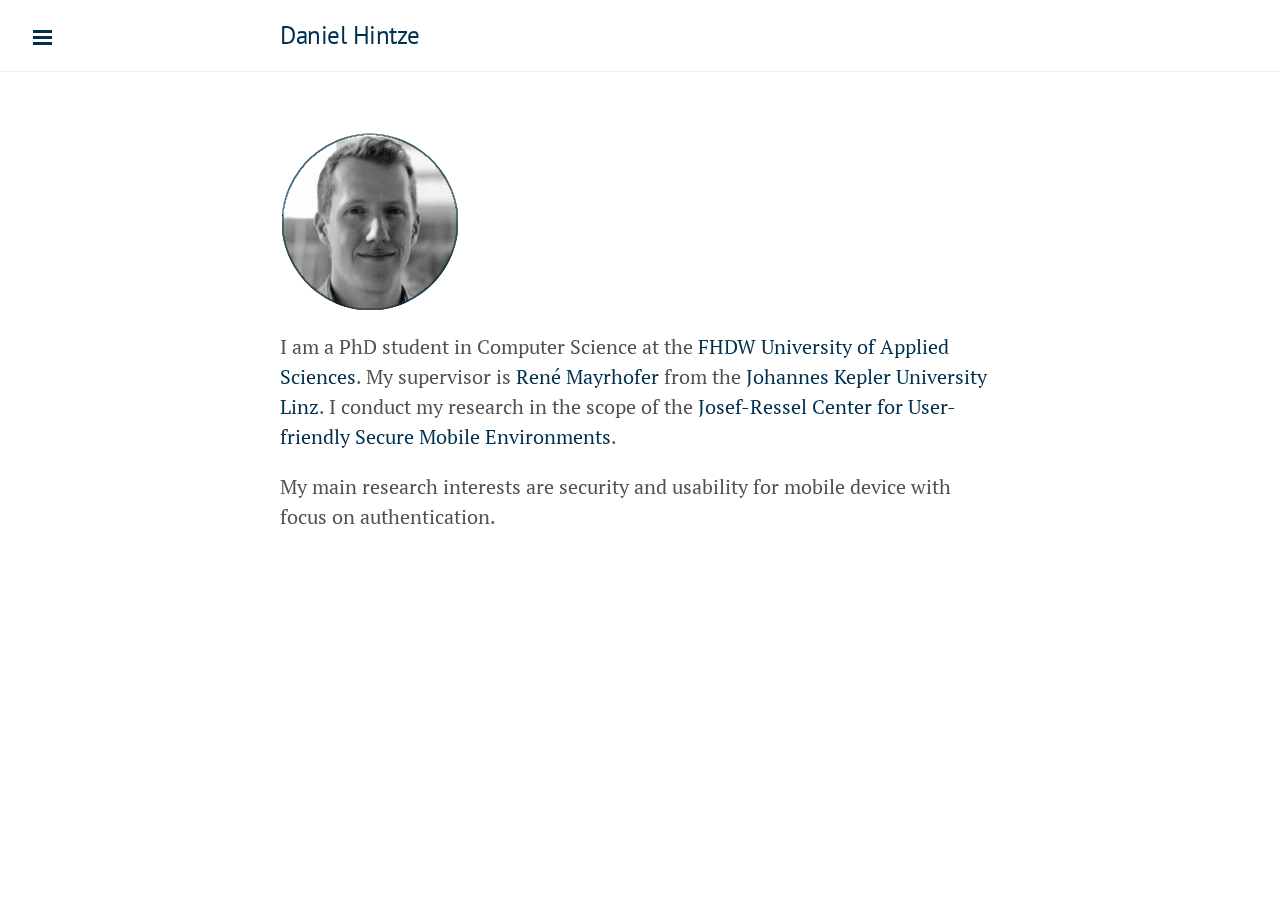
<file: index.html>
<!DOCTYPE html>
<html xmlns="http://www.w3.org/1999/xhtml" xml:lang="en" lang="en-us">

  <head>
  <link href="http://gmpg.org/xfn/11" rel="profile">
  <meta http-equiv="X-UA-Compatible" content="IE=edge">
  <meta http-equiv="content-type" content="text/html; charset=utf-8">

  <!-- Enable responsiveness on mobile devices-->
  <meta name="viewport" content="width=device-width, initial-scale=1.0, maximum-scale=1">

  <title>
    
      Daniel Hintze &middot; 
    
  </title>

  <!-- CSS -->
  <link rel="stylesheet" href="/public/css/poole.css">
  <link rel="stylesheet" href="/public/css/syntax.css">
  <link rel="stylesheet" href="/public/css/lanyon.css">
  <link rel="stylesheet" href="http://fonts.googleapis.com/css?family=PT+Serif:400,400italic,700|PT+Sans:400">
  <link rel="stylesheet" href="https://maxcdn.bootstrapcdn.com/font-awesome/4.5.0/css/font-awesome.min.css">

  <!-- Icons -->
  <link rel="apple-touch-icon-precomposed" sizes="144x144" href="/public/apple-touch-icon-precomposed.png">
  <link rel="shortcut icon" href="/public/favicon.png" type="image/png" />

  <!-- RSS -->
  <link rel="alternate" type="application/rss+xml" title="RSS" href="/atom.xml">
</head>


  <body class="theme-base-10">

    <!-- Target for toggling the sidebar `.sidebar-checkbox` is for regular
     styles, `#sidebar-checkbox` for behavior. -->
<input type="checkbox" class="sidebar-checkbox" id="sidebar-checkbox">

<!-- Toggleable sidebar -->
<div class="sidebar" id="sidebar">
  <div class="sidebar-item">
    <p>PhD Student, Computer Science, FHDW</p>
  </div>

  <nav class="sidebar-nav">
    <a class="sidebar-nav-item active" href="/">Home</a>

    

    
    
      
        
      
    
      
        
      
    
      
    
      
        
          <a class="sidebar-nav-item" href="/contact/">Contact</a>
        
      
    
      
        
          <a class="sidebar-nav-item" href="/projects/">Open Source</a>
        
      
    
      
        
          <a class="sidebar-nav-item" href="/publications/">Publications</a>
        
      
    

  </nav>
  <p style="height: 20px"></p>
  
   <nav class="sidebar-nav">
      <a target="_blank" class="sidebar-nav-item" href="https://github.com/hintzed"><span class="fa fa-github"></span> /hintzed</a>

     <a target="_blank" class="sidebar-nav-item" href="https://www.linkedin.com/in/hintzed"><span class="fa fa-linkedin"></span> /hintzed</a>

  <a target="_blank" class="sidebar-nav-item" href="https://keybase.io/hintzed"><span class="fa fa-key"></span> /hintzed</a>
  </nav>

</div>


    <!-- Wrap is the content to shift when toggling the sidebar. We wrap the
         content to avoid any CSS collisions with our real content. -->
    <div class="wrap">
      <div class="masthead">
        <div class="container">
          <h3 class="masthead-title">
            <a href="/" title="Home">Daniel Hintze</a>
            <small></small>
          </h3>
        </div>
      </div>

      <div class="container content">
        <div>
    <img src="/files/images/daniel.hintze.png" alt="Daniel Hintze"/>
</div>

<p>I am a PhD student in Computer Science at the <a href="http://www.fhdw.de/">FHDW University of Applied Sciences</a>.
My supervisor is <a href="https://www.mayrhofer.eu.org/">René Mayrhofer</a> from the <a href="http://www.jku.at/">Johannes Kepler University Linz</a>. I conduct my research in the scope of the
<a href="http://usmile.at/">Josef-Ressel Center for User-friendly Secure Mobile Environments</a>.</p>

<p>My main research interests are security and usability for mobile device with focus on authentication.</p>

      </div>
    </div>

    <label for="sidebar-checkbox" class="sidebar-toggle"></label>

    <script>
      (function(document) {
        var toggle = document.querySelector('.sidebar-toggle');
        var sidebar = document.querySelector('#sidebar');
        var checkbox = document.querySelector('#sidebar-checkbox');

        document.addEventListener('click', function(e) {
          var target = e.target;

          if(!checkbox.checked ||
             sidebar.contains(target) ||
             (target === checkbox || target === toggle)) return;

          checkbox.checked = false;
        }, false);
      })(document);
    </script>
  </body>
</html>
</file>
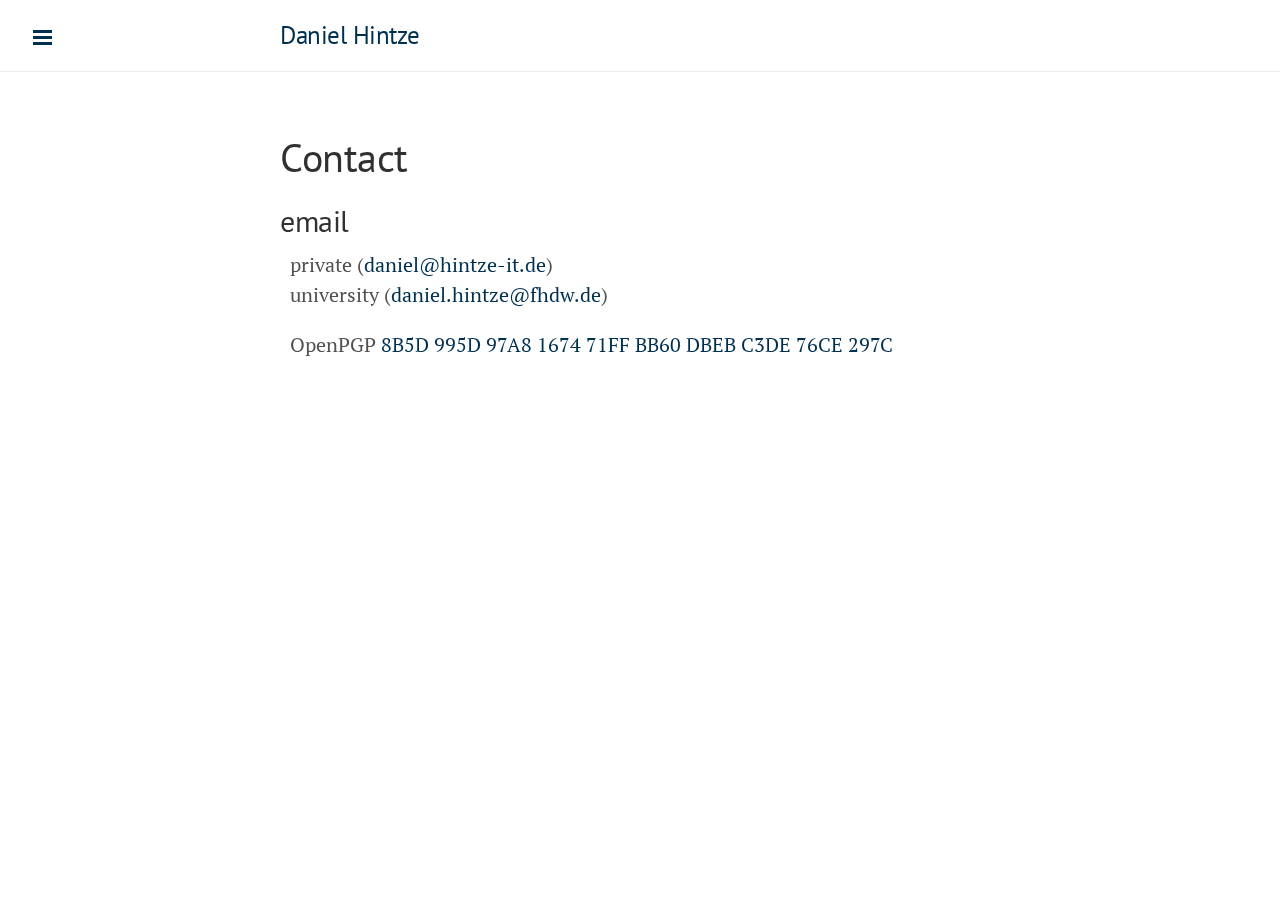
<file: contact/index.html>
<!DOCTYPE html>
<html xmlns="http://www.w3.org/1999/xhtml" xml:lang="en" lang="en-us">

  <head>
  <link href="http://gmpg.org/xfn/11" rel="profile">
  <meta http-equiv="X-UA-Compatible" content="IE=edge">
  <meta http-equiv="content-type" content="text/html; charset=utf-8">

  <!-- Enable responsiveness on mobile devices-->
  <meta name="viewport" content="width=device-width, initial-scale=1.0, maximum-scale=1">

  <title>
    
      Contact &middot; Daniel Hintze
    
  </title>

  <!-- CSS -->
  <link rel="stylesheet" href="/public/css/poole.css">
  <link rel="stylesheet" href="/public/css/syntax.css">
  <link rel="stylesheet" href="/public/css/lanyon.css">
  <link rel="stylesheet" href="http://fonts.googleapis.com/css?family=PT+Serif:400,400italic,700|PT+Sans:400">
  <link rel="stylesheet" href="https://maxcdn.bootstrapcdn.com/font-awesome/4.5.0/css/font-awesome.min.css">

  <!-- Icons -->
  <link rel="apple-touch-icon-precomposed" sizes="144x144" href="/public/apple-touch-icon-precomposed.png">
  <link rel="shortcut icon" href="/public/favicon.png" type="image/png" />

  <!-- RSS -->
  <link rel="alternate" type="application/rss+xml" title="RSS" href="/atom.xml">
</head>


  <body class="theme-base-10">

    <!-- Target for toggling the sidebar `.sidebar-checkbox` is for regular
     styles, `#sidebar-checkbox` for behavior. -->
<input type="checkbox" class="sidebar-checkbox" id="sidebar-checkbox">

<!-- Toggleable sidebar -->
<div class="sidebar" id="sidebar">
  <div class="sidebar-item">
    <p>PhD Student, Computer Science, FHDW</p>
  </div>

  <nav class="sidebar-nav">
    <a class="sidebar-nav-item" href="/">Home</a>

    

    
    
      
        
      
    
      
        
      
    
      
    
      
        
          <a class="sidebar-nav-item active" href="/contact/">Contact</a>
        
      
    
      
        
          <a class="sidebar-nav-item" href="/projects/">Open Source</a>
        
      
    
      
        
          <a class="sidebar-nav-item" href="/publications/">Publications</a>
        
      
    

  </nav>
  <p style="height: 20px"></p>
  
   <nav class="sidebar-nav">
      <a target="_blank" class="sidebar-nav-item" href="https://github.com/hintzed"><span class="fa fa-github"></span> /hintzed</a>

     <a target="_blank" class="sidebar-nav-item" href="https://www.linkedin.com/in/hintzed"><span class="fa fa-linkedin"></span> /hintzed</a>

  <a target="_blank" class="sidebar-nav-item" href="https://keybase.io/hintzed"><span class="fa fa-key"></span> /hintzed</a>
  </nav>

</div>


    <!-- Wrap is the content to shift when toggling the sidebar. We wrap the
         content to avoid any CSS collisions with our real content. -->
    <div class="wrap">
      <div class="masthead">
        <div class="container">
          <h3 class="masthead-title">
            <a href="/" title="Home">Daniel Hintze</a>
            <small></small>
          </h3>
        </div>
      </div>

      <div class="container content">
        <div class="page">
  <h1 class="page-title">Contact</h1>
  <h2>email</h2>

<p>&nbsp;&nbsp;private (<a href="mailto:daniel@hintze-it.de">daniel@hintze-it.de</a>)</br>
&nbsp;&nbsp;university (<a href="mailto:daniel.hintze@fhdw.de">daniel.hintze@fhdw.de</a>)</p>

<p>&nbsp;&nbsp;OpenPGP <a href="/files/public-0x76CE297C.key">8B5D 995D 97A8 1674 71FF  BB60 DBEB C3DE 76CE 297C</a></p>

</div>

      </div>
    </div>

    <label for="sidebar-checkbox" class="sidebar-toggle"></label>

    <script>
      (function(document) {
        var toggle = document.querySelector('.sidebar-toggle');
        var sidebar = document.querySelector('#sidebar');
        var checkbox = document.querySelector('#sidebar-checkbox');

        document.addEventListener('click', function(e) {
          var target = e.target;

          if(!checkbox.checked ||
             sidebar.contains(target) ||
             (target === checkbox || target === toggle)) return;

          checkbox.checked = false;
        }, false);
      })(document);
    </script>
  </body>
</html>
</file>
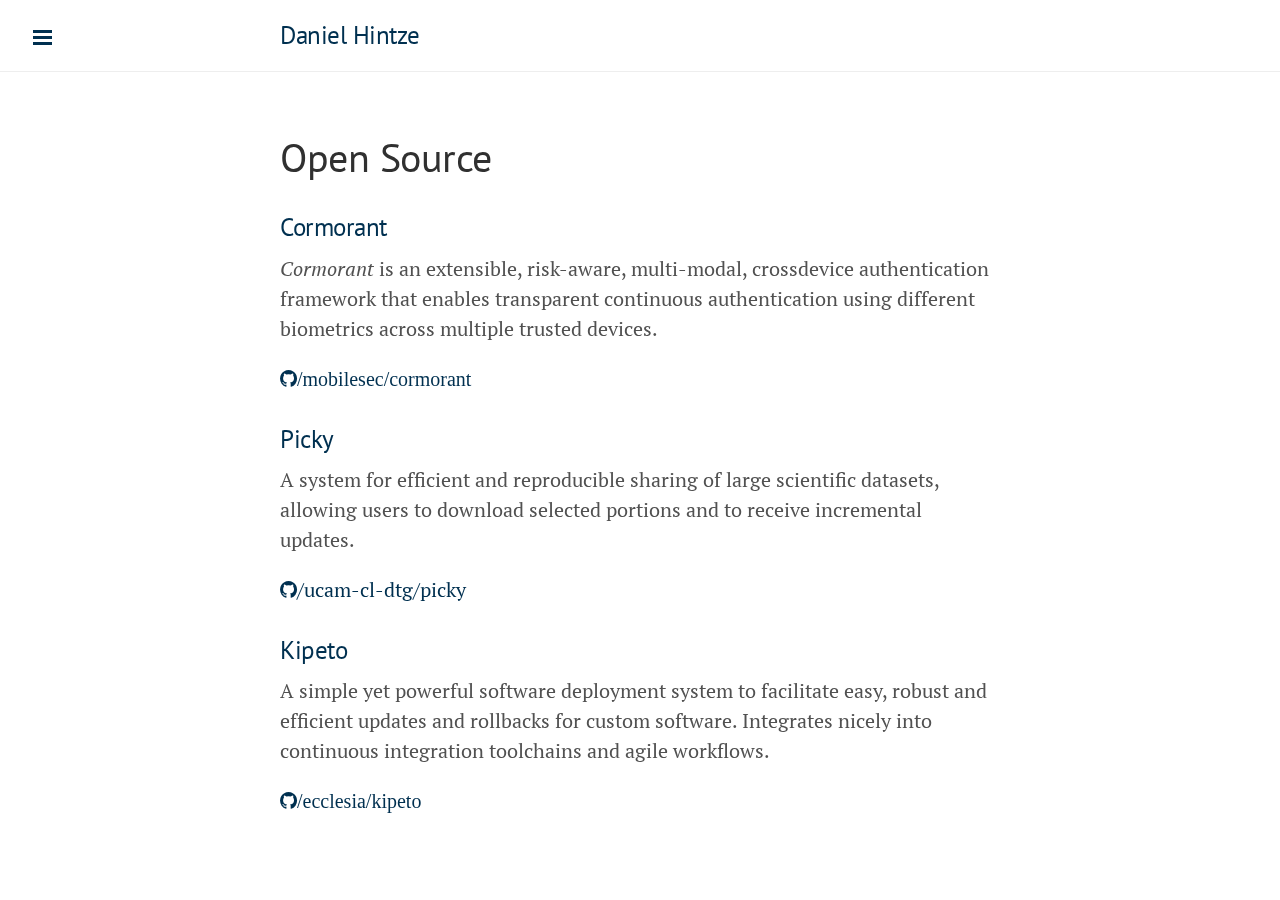
<file: projects/index.html>
<!DOCTYPE html>
<html xmlns="http://www.w3.org/1999/xhtml" xml:lang="en" lang="en-us">

  <head>
  <link href="http://gmpg.org/xfn/11" rel="profile">
  <meta http-equiv="X-UA-Compatible" content="IE=edge">
  <meta http-equiv="content-type" content="text/html; charset=utf-8">

  <!-- Enable responsiveness on mobile devices-->
  <meta name="viewport" content="width=device-width, initial-scale=1.0, maximum-scale=1">

  <title>
    
      Open Source &middot; Daniel Hintze
    
  </title>

  <!-- CSS -->
  <link rel="stylesheet" href="/public/css/poole.css">
  <link rel="stylesheet" href="/public/css/syntax.css">
  <link rel="stylesheet" href="/public/css/lanyon.css">
  <link rel="stylesheet" href="http://fonts.googleapis.com/css?family=PT+Serif:400,400italic,700|PT+Sans:400">
  <link rel="stylesheet" href="https://maxcdn.bootstrapcdn.com/font-awesome/4.5.0/css/font-awesome.min.css">

  <!-- Icons -->
  <link rel="apple-touch-icon-precomposed" sizes="144x144" href="/public/apple-touch-icon-precomposed.png">
  <link rel="shortcut icon" href="/public/favicon.png" type="image/png" />

  <!-- RSS -->
  <link rel="alternate" type="application/rss+xml" title="RSS" href="/atom.xml">
</head>


  <body class="theme-base-10">

    <!-- Target for toggling the sidebar `.sidebar-checkbox` is for regular
     styles, `#sidebar-checkbox` for behavior. -->
<input type="checkbox" class="sidebar-checkbox" id="sidebar-checkbox">

<!-- Toggleable sidebar -->
<div class="sidebar" id="sidebar">
  <div class="sidebar-item">
    <p>PhD Student, Computer Science, FHDW</p>
  </div>

  <nav class="sidebar-nav">
    <a class="sidebar-nav-item" href="/">Home</a>

    

    
    
      
        
      
    
      
        
      
    
      
    
      
        
          <a class="sidebar-nav-item" href="/contact/">Contact</a>
        
      
    
      
        
          <a class="sidebar-nav-item active" href="/projects/">Open Source</a>
        
      
    
      
        
          <a class="sidebar-nav-item" href="/publications/">Publications</a>
        
      
    

  </nav>
  <p style="height: 20px"></p>
  
   <nav class="sidebar-nav">
      <a target="_blank" class="sidebar-nav-item" href="https://github.com/hintzed"><span class="fa fa-github"></span> /hintzed</a>

     <a target="_blank" class="sidebar-nav-item" href="https://www.linkedin.com/in/hintzed"><span class="fa fa-linkedin"></span> /hintzed</a>

  <a target="_blank" class="sidebar-nav-item" href="https://keybase.io/hintzed"><span class="fa fa-key"></span> /hintzed</a>
  </nav>

</div>


    <!-- Wrap is the content to shift when toggling the sidebar. We wrap the
         content to avoid any CSS collisions with our real content. -->
    <div class="wrap">
      <div class="masthead">
        <div class="container">
          <h3 class="masthead-title">
            <a href="/" title="Home">Daniel Hintze</a>
            <small></small>
          </h3>
        </div>
      </div>

      <div class="container content">
        <div class="page">
  <h1 class="page-title">Open Source</h1>
  <div class="row">


    <div class="col-lg-6">
        <h3><a href="https://github.com/mobilesec/cormorant">Cormorant</a></h3>
        <p><em>Cormorant</em> is an extensible, risk-aware, multi-modal, crossdevice authentication framework that enables transparent continuous authentication using different biometrics across multiple trusted devices.</p>

        <a href="https://github.com/mobilesec/cormorant"<span class="fa fa-github" aria-hidden="true"></span>/mobilesec/cormorant</a>
    </div>

    <div class="col-lg-6">
        <h3><a href="https://github.com/ucam-cl-dtg/picky">Picky</a></h3>
        <p>A system for efficient and reproducible sharing of large scientific datasets, allowing users to download selected portions and to receive incremental updates.</p>

        <a href="https://github.com/ucam-cl-dtg/picky"><span class="fa fa-github" aria-hidden="true"></span>/ucam-cl-dtg/picky</a>
    </div>


    <div class="col-lg-6">
        <h3><a href="https://github.com/ecclesia/kipeto">Kipeto</a></h3>
        <p>A simple yet powerful software deployment system to facilitate easy, robust and efficient updates and rollbacks for custom software. Integrates nicely into continuous integration toolchains and agile workflows.</p>

        <a href="https://github.com/ecclesia/kipeto"<span class="fa fa-github" aria-hidden="true"></span>/ecclesia/kipeto</a>
    </div>

</div>

</div>

      </div>
    </div>

    <label for="sidebar-checkbox" class="sidebar-toggle"></label>

    <script>
      (function(document) {
        var toggle = document.querySelector('.sidebar-toggle');
        var sidebar = document.querySelector('#sidebar');
        var checkbox = document.querySelector('#sidebar-checkbox');

        document.addEventListener('click', function(e) {
          var target = e.target;

          if(!checkbox.checked ||
             sidebar.contains(target) ||
             (target === checkbox || target === toggle)) return;

          checkbox.checked = false;
        }, false);
      })(document);
    </script>
  </body>
</html>
</file>
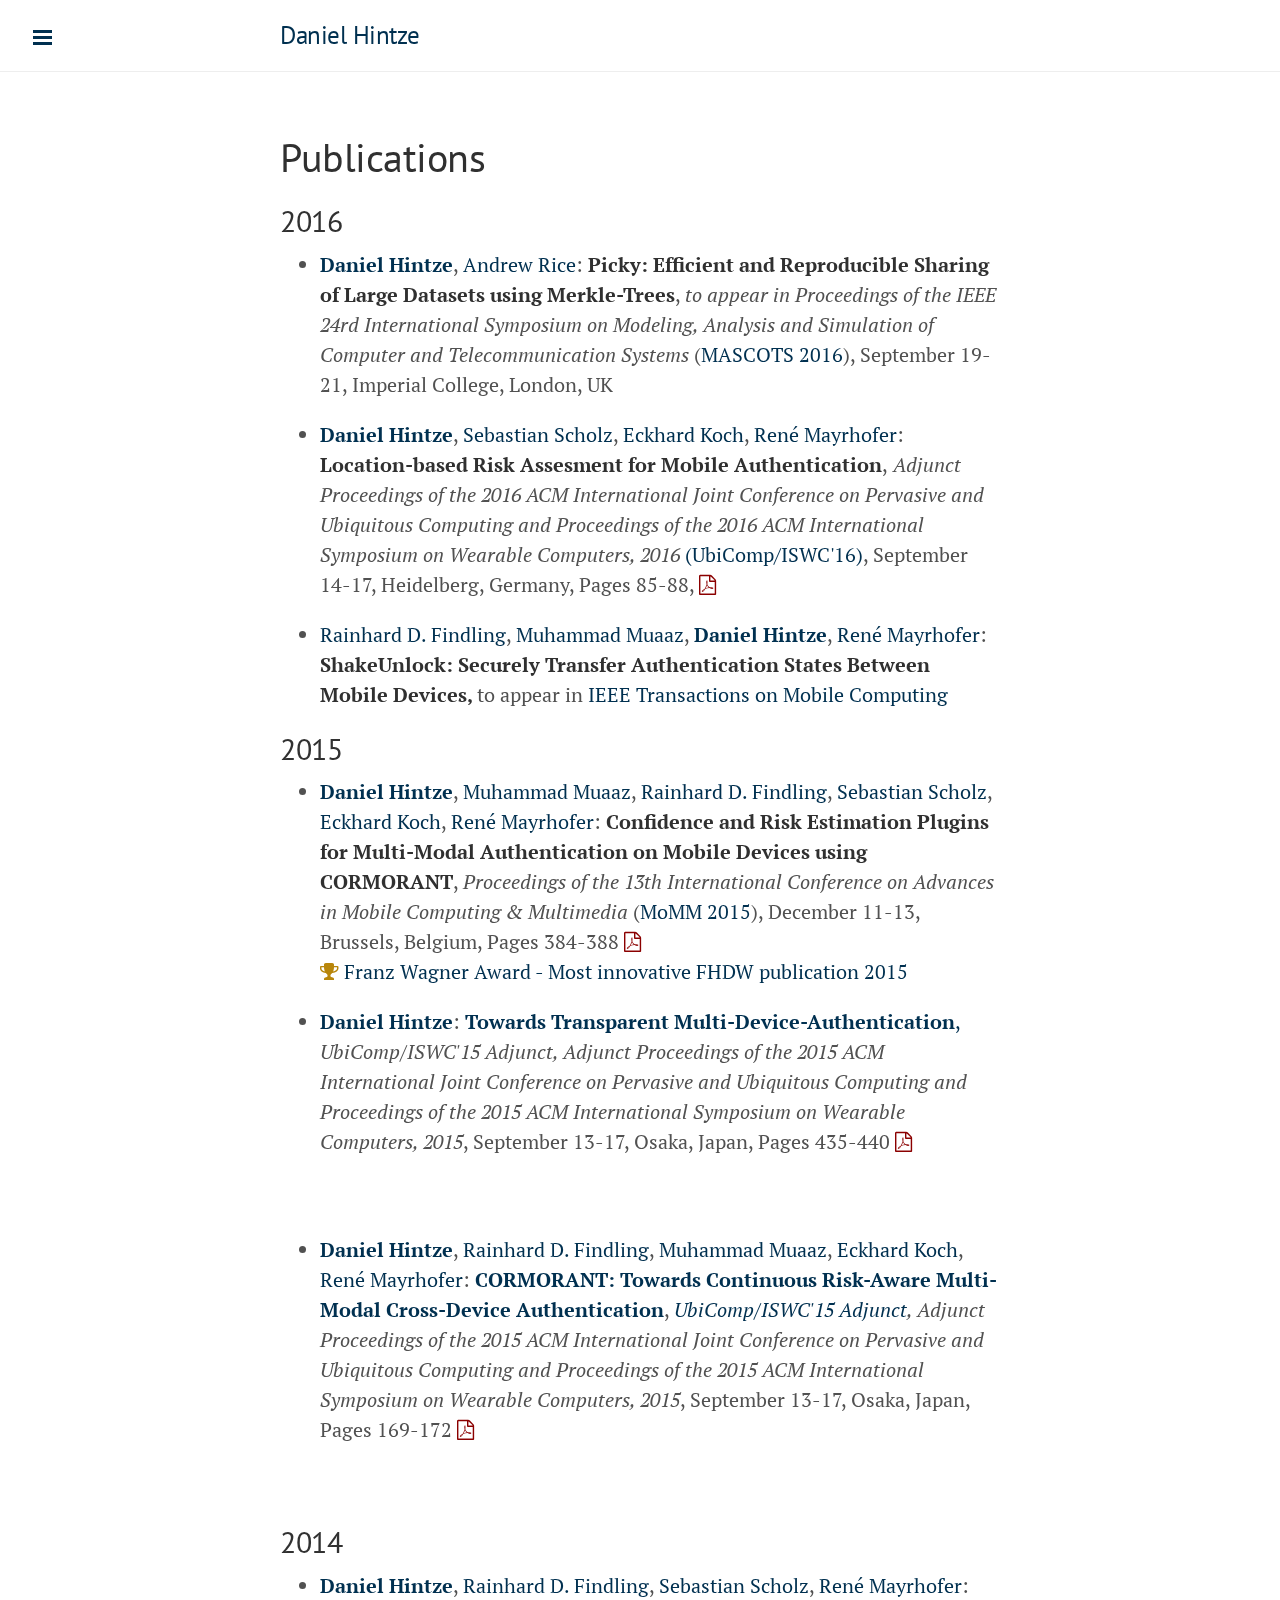
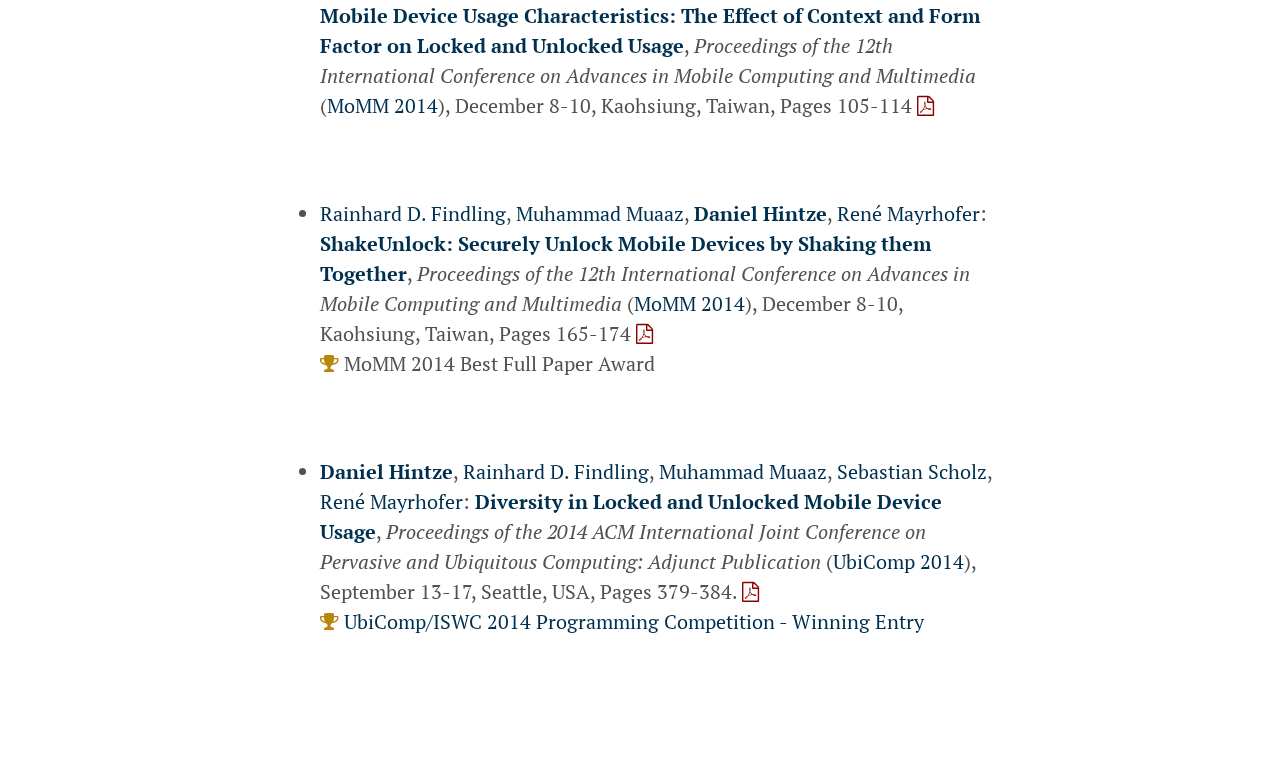
<file: publications/index.html>
<!DOCTYPE html>
<html xmlns="http://www.w3.org/1999/xhtml" xml:lang="en" lang="en-us">

  <head>
  <link href="http://gmpg.org/xfn/11" rel="profile">
  <meta http-equiv="X-UA-Compatible" content="IE=edge">
  <meta http-equiv="content-type" content="text/html; charset=utf-8">

  <!-- Enable responsiveness on mobile devices-->
  <meta name="viewport" content="width=device-width, initial-scale=1.0, maximum-scale=1">

  <title>
    
      Publications &middot; Daniel Hintze
    
  </title>

  <!-- CSS -->
  <link rel="stylesheet" href="/public/css/poole.css">
  <link rel="stylesheet" href="/public/css/syntax.css">
  <link rel="stylesheet" href="/public/css/lanyon.css">
  <link rel="stylesheet" href="http://fonts.googleapis.com/css?family=PT+Serif:400,400italic,700|PT+Sans:400">
  <link rel="stylesheet" href="https://maxcdn.bootstrapcdn.com/font-awesome/4.5.0/css/font-awesome.min.css">

  <!-- Icons -->
  <link rel="apple-touch-icon-precomposed" sizes="144x144" href="/public/apple-touch-icon-precomposed.png">
  <link rel="shortcut icon" href="/public/favicon.png" type="image/png" />

  <!-- RSS -->
  <link rel="alternate" type="application/rss+xml" title="RSS" href="/atom.xml">
</head>


  <body class="theme-base-10">

    <!-- Target for toggling the sidebar `.sidebar-checkbox` is for regular
     styles, `#sidebar-checkbox` for behavior. -->
<input type="checkbox" class="sidebar-checkbox" id="sidebar-checkbox">

<!-- Toggleable sidebar -->
<div class="sidebar" id="sidebar">
  <div class="sidebar-item">
    <p>PhD Student, Computer Science, FHDW</p>
  </div>

  <nav class="sidebar-nav">
    <a class="sidebar-nav-item" href="/">Home</a>

    

    
    
      
        
      
    
      
        
      
    
      
    
      
        
          <a class="sidebar-nav-item" href="/contact/">Contact</a>
        
      
    
      
        
          <a class="sidebar-nav-item" href="/projects/">Open Source</a>
        
      
    
      
        
          <a class="sidebar-nav-item active" href="/publications/">Publications</a>
        
      
    

  </nav>
  <p style="height: 20px"></p>
  
   <nav class="sidebar-nav">
      <a target="_blank" class="sidebar-nav-item" href="https://github.com/hintzed"><span class="fa fa-github"></span> /hintzed</a>

     <a target="_blank" class="sidebar-nav-item" href="https://www.linkedin.com/in/hintzed"><span class="fa fa-linkedin"></span> /hintzed</a>

  <a target="_blank" class="sidebar-nav-item" href="https://keybase.io/hintzed"><span class="fa fa-key"></span> /hintzed</a>
  </nav>

</div>


    <!-- Wrap is the content to shift when toggling the sidebar. We wrap the
         content to avoid any CSS collisions with our real content. -->
    <div class="wrap">
      <div class="masthead">
        <div class="container">
          <h3 class="masthead-title">
            <a href="/" title="Home">Daniel Hintze</a>
            <small></small>
          </h3>
        </div>
      </div>

      <div class="container content">
        <div class="page">
  <h1 class="page-title">Publications</h1>
  <h2>2016</h2>

<ul>
<li><p><a href="http://dl.acm.org/author_page.cfm?id=99658636849" ><strong>Daniel Hintze</strong></a>,
<a href="http://dl.acm.org/author_page.cfm?id=81100249903" >Andrew Rice</a>:
<strong>Picky: Efficient and Reproducible Sharing of Large Datasets using Merkle-Trees</strong>, <em>to appear in Proceedings of the IEEE 24rd International Symposium on Modeling, Analysis and Simulation of Computer and Telecommunication Systems</em> (<a href="san.ee.ic.ac.uk/mascots2016/">MASCOTS 2016</a>), September 19-21, Imperial College, London, UK</p></li>
<li><p><a href="http://dl.acm.org/author_page.cfm?id=99658636849" ><strong>Daniel Hintze</strong></a>,
<a href="http://dl.acm.org/author_page.cfm?id=99658647243" >Sebastian Scholz</a>,
<a href="http://dl.acm.org/author_page.cfm?id=99658745385" >Eckhard Koch</a>,
<a href="http://dl.acm.org/author_page.cfm?id=81330494985" >Ren&#233; Mayrhofer</a>:
<strong>Location-based Risk Assesment for
Mobile Authentication</strong>,<em>
Adjunct Proceedings of the 2016 ACM International Joint Conference on Pervasive and Ubiquitous Computing and Proceedings of the 2016 ACM International Symposium on Wearable Computers,&nbsp;2016</em>
<a href="http://ubicomp.org/ubicomp2016/">(UbiComp/ISWC&#39;16)</a>, September 14-17, Heidelberg, Germany, Pages 85-88, <a href="http://dl.acm.org/citation.cfm?id=2971448"><i class="fa fa-file-pdf-o" style="color:darkred"></i></a></p></li>
<li><p><a href="http://dl.acm.org/author_page.cfm?id=81552931556" >Rainhard D. Findling</a>,
<a href="http://dl.acm.org/author_page.cfm?id=87258875557" >Muhammad Muaaz</a>,
<a href="http://dl.acm.org/author_page.cfm?id=99658636849" ><strong>Daniel Hintze</strong></a>,
<a href="http://dl.acm.org/author_page.cfm?id=81330494985" >Ren&#233; Mayrhofer</a>:
<strong>ShakeUnlock: Securely Transfer Authentication States Between Mobile Devices, </strong> to appear in <a href="https://www.computer.org/web/tmc">IEEE Transactions on Mobile Computing</a></p></li>
</ul>

<h2>2015</h2>

<ul>
<li><p><a href="http://dl.acm.org/author_page.cfm?id=99658636849" ><strong>Daniel Hintze</strong></a>,
<a href="http://dl.acm.org/author_page.cfm?id=87258875557" >Muhammad Muaaz</a>,
<a href="http://dl.acm.org/author_page.cfm?id=81552931556" >Rainhard D. Findling</a>,
<a href="http://dl.acm.org/author_page.cfm?id=99658647243" >Sebastian Scholz</a>,
<a href="http://dl.acm.org/author_page.cfm?id=99658745385" >Eckhard Koch</a>,
<a href="http://dl.acm.org/author_page.cfm?id=81330494985" >Ren&#233; Mayrhofer</a>:
<strong>Confidence and Risk Estimation Plugins for Multi-Modal Authentication on Mobile Devices using CORMORANT</strong>, <em>Proceedings of the 13th International Conference on Advances in Mobile Computing &amp; Multimedia</em> (<a href="www.iiwas.org/conferences/momm2015/home">MoMM 2015</a>), December 11-13, Brussels, Belgium, Pages 384-388  <a href="/files/Hintze2015.pdf"><i class="fa fa-file-pdf-o" style="color:darkred"></i></a>
<br/><a href="https://www.facebook.com/FHDW.Fachhochschule.der.Wirtschaft/photos/a.152018631561928.33078.115926918504433/918149731615477/?type=3&theater"><i class="fa fa-trophy" style="color:DarkGoldenRod"></i> Franz Wagner Award - Most innovative FHDW publication 2015</a></p></li>
<li><p><a href="http://dl.acm.org/author_page.cfm?id=99658636849" ><strong>Daniel Hintze</strong></a>:
<a href="http://dl.acm.org/authorize?N08585"><strong>Towards Transparent Multi-Device-Authentication</strong>,<em></a> <a href="http://ubicomp.org/ubicomp2015/"></a>
UbiComp/ISWC&#39;15 Adjunct</a>, Adjunct Proceedings of the 2015 ACM International Joint Conference on Pervasive and Ubiquitous Computing and Proceedings of the 2015 ACM International Symposium on Wearable Computers,&nbsp;2015</em>, September 13-17, Osaka, Japan, Pages 435-440
<a href="http://dl.acm.org/authorize?N08585"><i class="fa fa-file-pdf-o" style="color:darkred"></i></a>
<div class="acmdlstat" id ="stats2801644"><iframe src="http://dl.acm.org/authorizestats?N08585" width="100%" height="30" scrolling="no" frameborder="0">frames are not supported</iframe></div></p></li>
<li><p><a href="http://dl.acm.org/author_page.cfm?id=99658636849" ><strong>Daniel Hintze</strong></a>,
<a href="http://dl.acm.org/author_page.cfm?id=81552931556" >Rainhard D. Findling</a>,
<a href="http://dl.acm.org/author_page.cfm?id=87258875557" >Muhammad Muaaz</a>,
<a href="http://dl.acm.org/author_page.cfm?id=99658745385" >Eckhard Koch</a>,
<a href="http://dl.acm.org/author_page.cfm?id=81330494985" >Ren&#233; Mayrhofer</a>:
<a href="http://dl.acm.org/authorize?N08572" title="CORMORANT: Towards Continuous Risk-Aware Multi-Modal Cross-Device Authentication"><strong>CORMORANT: Towards Continuous Risk-Aware Multi-Modal Cross-Device Authentication</strong></a>, <em>
<a href="http://ubicomp.org/ubicomp2015/">
UbiComp/ISWC&#39;15 Adjunct</a>, Adjunct Proceedings of the 2015 ACM International Joint Conference on Pervasive and Ubiquitous Computing and Proceedings of the 2015 ACM International Symposium on Wearable Computers,&nbsp;2015</em>, September 13-17, Osaka, Japan, Pages 169-172
<a href="http://dl.acm.org/authorize?N08572"><i class="fa fa-file-pdf-o" style="color:darkred"></i></a>
<div class="acmdlstat" id ="stats2800906"><iframe src="http://dl.acm.org/authorizestats?N08572" width="100%" height="30" scrolling="no" frameborder="0">frames are not supported</iframe></div></p></li>
</ul>

<h2>2014</h2>

<ul>
<li><p><a href="http://dl.acm.org/author_page.cfm?id=99658636849" ><strong>Daniel Hintze</strong></a>,
<a href="http://dl.acm.org/author_page.cfm?id=81552931556" >Rainhard D. Findling</a>,
<a href="http://dl.acm.org/author_page.cfm?id=99658647243" >Sebastian Scholz</a>,
<a href="http://dl.acm.org/author_page.cfm?id=81330494985" >Ren&#233; Mayrhofer</a>:
<a href="http://dl.acm.org/authorize?N08587"><strong>Mobile Device Usage Characteristics: The Effect of Context and Form Factor on Locked and Unlocked Usage</strong></a>,
<em>Proceedings of the 12th International Conference on Advances in Mobile Computing and Multimedia</em> (<a href="http://www.iiwas.org/conferences/momm2014/">MoMM 2014</a>), December 8-10, Kaohsiung, Taiwan, Pages 105-114
<a href="http://dl.acm.org/authorize?N08587"><i class="fa fa-file-pdf-o" style="color:darkred"></i></a>
<div class="acmdlstat" id ="stats2684156"><iframe src="http://dl.acm.org/authorizestats?N08587" width="100%" height="30" scrolling="no" frameborder="0">frames are not supported</iframe></div></p></li>
<li><p><a href="http://dl.acm.org/author_page.cfm?id=81552931556" >Rainhard D. Findling</a>,
<a href="http://dl.acm.org/author_page.cfm?id=87258875557" >Muhammad Muaaz</a>,
<a href="http://dl.acm.org/author_page.cfm?id=99658636849" ><strong>Daniel Hintze</strong></a>,
<a href="http://dl.acm.org/author_page.cfm?id=81330494985" >Ren&#233; Mayrhofer</a>:
<a href="http://dl.acm.org/authorize?N08586"><strong>ShakeUnlock: Securely Unlock Mobile Devices by Shaking them Together</strong></a>,
<em>Proceedings of the 12th International Conference on Advances in Mobile Computing and Multimedia</em> (<a href="http://www.iiwas.org/conferences/momm2014/">MoMM 2014</a>), December 8-10, Kaohsiung, Taiwan, Pages 165-174
<a href="http://dl.acm.org/authorize?N08586"><i class="fa fa-file-pdf-o" style="color:darkred"></i></a>
<br/><i class="fa fa-trophy" style="color:DarkGoldenRod"></i> MoMM 2014 Best Full Paper Award
<div class="acmdlstat" id ="stats2684122"><iframe src="http://dl.acm.org/authorizestats?N08586" width="100%" height="30" scrolling="no" frameborder="0">frames are not supported</iframe></div></p></li>
<li><p><a href="http://dl.acm.org/author_page.cfm?id=99658636849" ><strong>Daniel Hintze</strong></a>,
<a href="http://dl.acm.org/author_page.cfm?id=81552931556" >Rainhard D. Findling</a>,
<a href="http://dl.acm.org/author_page.cfm?id=87258875557" >Muhammad Muaaz</a>,
<a href="http://dl.acm.org/author_page.cfm?id=99658647243" >Sebastian Scholz</a>,
<a href="http://dl.acm.org/author_page.cfm?id=81330494985" >Ren&#233; Mayrhofer</a>:
<a href="http://dl.acm.org/authorize?N08588"><strong>Diversity in Locked and Unlocked Mobile Device Usage</strong></a>, <em> Proceedings of the 2014 ACM International Joint Conference on Pervasive and Ubiquitous Computing: Adjunct Publication</em> (<a href="http://ubicomp.org/ubicomp2014/">UbiComp 2014</a>), September 13-17, Seattle, USA, Pages 379-384.
<a href="http://dl.acm.org/authorize?N08588"><i class="fa fa-file-pdf-o" style="color:darkred"></i></a><br/>
<a href="http://ubicomp.org/ubicomp2014/awards.php"><i class="fa fa-trophy" style="color:DarkGoldenRod"></i> UbiComp/ISWC 2014 Programming Competition - Winning Entry</a>
<div class="acmdlstat" id ="stats2641697"><iframe src="http://dl.acm.org/authorizestats?N08588" width="100%" height="30" scrolling="no" frameborder="0">frames are not supported</iframe></div></p></li>
</ul>

</div>

      </div>
    </div>

    <label for="sidebar-checkbox" class="sidebar-toggle"></label>

    <script>
      (function(document) {
        var toggle = document.querySelector('.sidebar-toggle');
        var sidebar = document.querySelector('#sidebar');
        var checkbox = document.querySelector('#sidebar-checkbox');

        document.addEventListener('click', function(e) {
          var target = e.target;

          if(!checkbox.checked ||
             sidebar.contains(target) ||
             (target === checkbox || target === toggle)) return;

          checkbox.checked = false;
        }, false);
      })(document);
    </script>
  </body>
</html>
</file>
<file: public/css/poole.css>
/*
 *                        ___
 *                       /\_ \
 *  _____     ___     ___\//\ \      __
 * /\ '__`\  / __`\  / __`\\ \ \   /'__`\
 * \ \ \_\ \/\ \_\ \/\ \_\ \\_\ \_/\  __/
 *  \ \ ,__/\ \____/\ \____//\____\ \____\
 *   \ \ \/  \/___/  \/___/ \/____/\/____/
 *    \ \_\
 *     \/_/
 *
 * Designed, built, and released under MIT license by @mdo. Learn more at
 * https://github.com/poole/poole.
 */


/*
 * Contents
 *
 * Body resets
 * Custom type
 * Messages
 * Container
 * Masthead
 * Posts and pages
 * Pagination
 * Reverse layout
 * Themes
 */


/*
 * Body resets
 *
 * Update the foundational and global aspects of the page.
 */

* {
  -webkit-box-sizing: border-box;
     -moz-box-sizing: border-box;
          box-sizing: border-box;
}

html,
body {
  margin: 0;
  padding: 0;
}

html {
  font-family: "Helvetica Neue", Helvetica, Arial, sans-serif;
  font-size: 16px;
  line-height: 1.5;
}
@media (min-width: 38em) {
  html {
    font-size: 20px;
  }
}

body {
  color: #515151;
  background-color: #fff;
  -webkit-text-size-adjust: 100%;
      -ms-text-size-adjust: 100%;
}

/* No `:visited` state is required by default (browsers will use `a`) */
a {
  color: #268bd2;
  text-decoration: none;
}
a strong {
  color: inherit;
}
/* `:focus` is linked to `:hover` for basic accessibility */
a:hover,
a:focus {
  text-decoration: underline;
}

/* Headings */
h1, h2, h3, h4, h5, h6 {
  margin-bottom: .5rem;
  font-weight: bold;
  line-height: 1.25;
  color: #313131;
  text-rendering: optimizeLegibility;
}
h1 {
  font-size: 2rem;
}
h2 {
  margin-top: 1rem;
  font-size: 1.5rem;
}
h3 {
  margin-top: 1.5rem;
  font-size: 1.25rem;
}
h4, h5, h6 {
  margin-top: 1rem;
  font-size: 1rem;
}

/* Body text */
p {
  margin-top: 0;
  margin-bottom: 1rem;
}

strong {
  color: #303030;
}


/* Lists */
ul, ol, dl {
  margin-top: 0;
  margin-bottom: 1rem;
}

dt {
  font-weight: bold;
}
dd {
  margin-bottom: .5rem;
}

/* Misc */
hr {
  position: relative;
  margin: 1.5rem 0;
  border: 0;
  border-top: 1px solid #eee;
  border-bottom: 1px solid #fff;
}

abbr {
  font-size: 85%;
  font-weight: bold;
  color: #555;
  text-transform: uppercase;
}
abbr[title] {
  cursor: help;
  border-bottom: 1px dotted #e5e5e5;
}

/* Code */
code,
pre {
  font-family: Menlo, Monaco, "Courier New", monospace;
}
code {
  padding: .25em .5em;
  font-size: 85%;
  color: #bf616a;
  background-color: #f9f9f9;
  border-radius: 3px;
}
pre {
  display: block;
  margin-top: 0;
  margin-bottom: 1rem;
  padding: 1rem;
  font-size: .8rem;
  line-height: 1.4;
  white-space: pre;
  white-space: pre-wrap;
  word-break: break-all;
  word-wrap: break-word;
  background-color: #f9f9f9;
}
pre code {
  padding: 0;
  font-size: 100%;
  color: inherit;
  background-color: transparent;
}

/* Pygments via Jekyll */
.highlight {
  margin-bottom: 1rem;
  border-radius: 4px;
}
.highlight pre {
  margin-bottom: 0;
}

/* Gist via GitHub Pages */
.gist .gist-file {
  font-family: Menlo, Monaco, "Courier New", monospace !important;
}
.gist .markdown-body {
  padding: 15px;
}
.gist pre {
  padding: 0;
  background-color: transparent;
}
.gist .gist-file .gist-data {
  font-size: .8rem !important;
  line-height: 1.4;
}
.gist code {
  padding: 0;
  color: inherit;
  background-color: transparent;
  border-radius: 0;
}

/* Quotes */
blockquote {
  padding: .5rem 1rem;
  margin: .8rem 0;
  color: #7a7a7a;
  border-left: .25rem solid #e5e5e5;
}
blockquote p:last-child {
  margin-bottom: 0;
}
@media (min-width: 30em) {
  blockquote {
    padding-right: 5rem;
    padding-left: 1.25rem;
  }
}

img {
  display: block;
  max-width: 100%;
  margin: 0 0 1rem;
  border-radius: 5px;
}

/* Tables */
table {
  margin-bottom: 1rem;
  width: 100%;
  border: 1px solid #e5e5e5;
  border-collapse: collapse;
}
td,
th {
  padding: .25rem .5rem;
  border: 1px solid #e5e5e5;
}
tbody tr:nth-child(odd) td,
tbody tr:nth-child(odd) th {
  background-color: #f9f9f9;
}


/*
 * Custom type
 *
 * Extend paragraphs with `.lead` for larger introductory text.
 */

.lead {
  font-size: 1.25rem;
  font-weight: 300;
}


/*
 * Messages
 *
 * Show alert messages to users. You may add it to single elements like a `<p>`,
 * or to a parent if there are multiple elements to show.
 */

.message {
  margin-bottom: 1rem;
  padding: 1rem;
  color: #717171;
  background-color: #f9f9f9;
}


/*
 * Container
 *
 * Center the page content.
 */

.container {
  max-width: 38rem;
  padding-left:  1rem;
  padding-right: 1rem;
  margin-left:  auto;
  margin-right: auto;
}


/*
 * Masthead
 *
 * Super small header above the content for site name and short description.
 */

.masthead {
  padding-top:    1rem;
  padding-bottom: 1rem;
  margin-bottom: 3rem;
}
.masthead-title {
  margin-top: 0;
  margin-bottom: 0;
  color: #505050;
}
.masthead-title a {
  color: #505050;
}
.masthead-title small {
  font-size: 75%;
  font-weight: 400;
  color: #c0c0c0;
  letter-spacing: 0;
}


/*
 * Posts and pages
 *
 * Each post is wrapped in `.post` and is used on default and post layouts. Each
 * page is wrapped in `.page` and is only used on the page layout.
 */

.page,
.post {
  margin-bottom: 4em;
}

/* Blog post or page title */
.page-title,
.post-title,
.post-title a {
  color: #303030;
}
.page-title,
.post-title {
  margin-top: 0;
}

/* Meta data line below post title */
.post-date {
  display: block;
  margin-top: -.5rem;
  margin-bottom: 1rem;
  color: #9a9a9a;
}

/* Related posts */
.related {
  padding-top: 2rem;
  padding-bottom: 2rem;
  border-top: 1px solid #eee;
}
.related-posts {
  padding-left: 0;
  list-style: none;
}
.related-posts h3 {
  margin-top: 0;
}
.related-posts li small {
  font-size: 75%;
  color: #999;
}
.related-posts li a:hover {
  color: #268bd2;
  text-decoration: none;
}
.related-posts li a:hover small {
  color: inherit;
}


/*
 * Pagination
 *
 * Super lightweight (HTML-wise) blog pagination. `span`s are provide for when
 * there are no more previous or next posts to show.
 */

.pagination {
  overflow: hidden; /* clearfix */
  margin-left: -1rem;
  margin-right: -1rem;
  font-family: "PT Sans", Helvetica, Arial, sans-serif;
  color: #ccc;
  text-align: center;
}

/* Pagination items can be `span`s or `a`s */
.pagination-item {
  display: block;
  padding: 1rem;
  border: 1px solid #eee;
}
.pagination-item:first-child {
  margin-bottom: -1px;
}

/* Only provide a hover state for linked pagination items */
a.pagination-item:hover {
  background-color: #f5f5f5;
}

@media (min-width: 30em) {
  .pagination {
    margin: 3rem 0;
  }
  .pagination-item {
    float: left;
    width: 50%;
  }
  .pagination-item:first-child {
    margin-bottom: 0;
    border-top-left-radius:    4px;
    border-bottom-left-radius: 4px;
  }
  .pagination-item:last-child {
    margin-left: -1px;
    border-top-right-radius:    4px;
    border-bottom-right-radius: 4px;
  }
}
</file>
<file: public/css/syntax.css>
.highlight .hll { background-color: #ffc; }
.highlight .c { color: #999; } /* Comment */
.highlight .err { color: #a00; background-color: #faa } /* Error */
.highlight .k { color: #069; } /* Keyword */
.highlight .o { color: #555 } /* Operator */
.highlight .cm { color: #09f; font-style: italic } /* Comment.Multiline */
.highlight .cp { color: #099 } /* Comment.Preproc */
.highlight .c1 { color: #999; } /* Comment.Single */
.highlight .cs { color: #999; } /* Comment.Special */
.highlight .gd { background-color: #fcc; border: 1px solid #c00 } /* Generic.Deleted */
.highlight .ge { font-style: italic } /* Generic.Emph */
.highlight .gr { color: #f00 } /* Generic.Error */
.highlight .gh { color: #030; } /* Generic.Heading */
.highlight .gi { background-color: #cfc; border: 1px solid #0c0 } /* Generic.Inserted */
.highlight .go { color: #aaa } /* Generic.Output */
.highlight .gp { color: #009; } /* Generic.Prompt */
.highlight .gs { } /* Generic.Strong */
.highlight .gu { color: #030; } /* Generic.Subheading */
.highlight .gt { color: #9c6 } /* Generic.Traceback */
.highlight .kc { color: #069; } /* Keyword.Constant */
.highlight .kd { color: #069; } /* Keyword.Declaration */
.highlight .kn { color: #069; } /* Keyword.Namespace */
.highlight .kp { color: #069 } /* Keyword.Pseudo */
.highlight .kr { color: #069; } /* Keyword.Reserved */
.highlight .kt { color: #078; } /* Keyword.Type */
.highlight .m { color: #f60 } /* Literal.Number */
.highlight .s { color: #d44950 } /* Literal.String */
.highlight .na { color: #4f9fcf } /* Name.Attribute */
.highlight .nb { color: #366 } /* Name.Builtin */
.highlight .nc { color: #0a8; } /* Name.Class */
.highlight .no { color: #360 } /* Name.Constant */
.highlight .nd { color: #99f } /* Name.Decorator */
.highlight .ni { color: #999; } /* Name.Entity */
.highlight .ne { color: #c00; } /* Name.Exception */
.highlight .nf { color: #c0f } /* Name.Function */
.highlight .nl { color: #99f } /* Name.Label */
.highlight .nn { color: #0cf; } /* Name.Namespace */
.highlight .nt { color: #2f6f9f; } /* Name.Tag */
.highlight .nv { color: #033 } /* Name.Variable */
.highlight .ow { color: #000; } /* Operator.Word */
.highlight .w { color: #bbb } /* Text.Whitespace */
.highlight .mf { color: #f60 } /* Literal.Number.Float */
.highlight .mh { color: #f60 } /* Literal.Number.Hex */
.highlight .mi { color: #f60 } /* Literal.Number.Integer */
.highlight .mo { color: #f60 } /* Literal.Number.Oct */
.highlight .sb { color: #c30 } /* Literal.String.Backtick */
.highlight .sc { color: #c30 } /* Literal.String.Char */
.highlight .sd { color: #c30; font-style: italic } /* Literal.String.Doc */
.highlight .s2 { color: #c30 } /* Literal.String.Double */
.highlight .se { color: #c30; } /* Literal.String.Escape */
.highlight .sh { color: #c30 } /* Literal.String.Heredoc */
.highlight .si { color: #a00 } /* Literal.String.Interpol */
.highlight .sx { color: #c30 } /* Literal.String.Other */
.highlight .sr { color: #3aa } /* Literal.String.Regex */
.highlight .s1 { color: #c30 } /* Literal.String.Single */
.highlight .ss { color: #fc3 } /* Literal.String.Symbol */
.highlight .bp { color: #366 } /* Name.Builtin.Pseudo */
.highlight .vc { color: #033 } /* Name.Variable.Class */
.highlight .vg { color: #033 } /* Name.Variable.Global */
.highlight .vi { color: #033 } /* Name.Variable.Instance */
.highlight .il { color: #f60 } /* Literal.Number.Integer.Long */

.css .o,
.css .o + .nt,
.css .nt + .nt { color: #999; }
</file>
<file: public/css/lanyon.css>
/*
 *  ___
 * /\_ \
 * \//\ \      __      ___   __  __    ___     ___
 *   \ \ \   /'__`\  /' _ `\/\ \/\ \  / __`\ /' _ `\
 *    \_\ \_/\ \_\.\_/\ \/\ \ \ \_\ \/\ \_\ \/\ \/\ \
 *    /\____\ \__/.\_\ \_\ \_\/`____ \ \____/\ \_\ \_\
 *    \/____/\/__/\/_/\/_/\/_/`/___/> \/___/  \/_/\/_/
 *                               /\___/
 *                               \/__/
 *
 * Designed, built, and released under MIT license by @mdo. Learn more at
 * https://github.com/poole/lanyon.
 */


/*
 * Contents
 *
 * Global resets
 * Masthead
 * Sidebar
 * Slide effect
 * Posts and pages
 * Pagination
 * Reverse layout
 * Themes
 */


/*
 * Global resets
 *
 * Update the foundational and global aspects of the page.
 */

/* Prevent scroll on narrow devices */
html,
body {
  overflow-x: hidden;
}

html {
  font-family: "PT Serif", Georgia, "Times New Roman", serif;
}

h1, h2, h3, h4, h5, h6 {
  font-family: "PT Sans", Helvetica, Arial, sans-serif;
  font-weight: 400;
  color: #313131;
  letter-spacing: -.025rem;
}


/*
 * Wrapper
 *
 * The wrapper is used to position site content when the sidebar is toggled. We
 * use an outter wrap to position the sidebar without interferring with the
 * regular page content.
 */

.wrap {
  position: relative;
  width: 100%;
}


/*
 * Container
 *
 * Center the page content.
 */

.container {
  max-width: 28rem;
}
@media (min-width: 38em) {
  .container {
    max-width: 32rem;
  }
}
@media (min-width: 56em) {
  .container {
    max-width: 38rem;
  }
}


/*
 * Masthead
 *
 * Super small header above the content for site name and short description.
 */

.masthead {
  padding-top:    1rem;
  padding-bottom: 1rem;
  margin-bottom: 3rem;
  border-bottom: 1px solid #eee;
}
.masthead-title {
  margin-top: 0;
  margin-bottom: 0;
  color: #505050;
}
.masthead-title a {
  color: #505050;
}
.masthead-title small {
  font-size: 75%;
  font-weight: 400;
  color: #c0c0c0;
  letter-spacing: 0;
}

@media (max-width: 48em) {
  .masthead-title {
    text-align: center;
  }
  .masthead-title small {
    display: none;
  }
}


/*
 * Sidebar
 *
 * The sidebar is the drawer, the item we are toggling with our handy hamburger
 * button in the corner of the page.
 *
 * This particular sidebar implementation was inspired by Chris Coyier's
 * "Offcanvas Menu with CSS Target" article, and the checkbox variation from the
 * comments by a reader. It modifies both implementations to continue using the
 * checkbox (no change in URL means no polluted browser history), but this uses
 * `position` for the menu to avoid some potential content reflow issues.
 *
 * Source: http://css-tricks.com/off-canvas-menu-with-css-target/#comment-207504
 */

/* Style and "hide" the sidebar */
.sidebar {
  position: fixed;
  top: 0;
  bottom: 0;
  left: -14rem;
  width: 14rem;
  visibility: hidden;
  overflow-y: auto;
  font-family: "PT Sans", Helvetica, Arial, sans-serif;
  font-size: .875rem; /* 15px */
  color: rgba(255,255,255,.6);
  background-color: #202020;
  -webkit-transition: all .3s ease-in-out;
          transition: all .3s ease-in-out;
}
@media (min-width: 30em) {
  .sidebar {
    font-size: .75rem; /* 14px */
  }
}

/* Sidebar content */
.sidebar a {
  font-weight: normal;
  color: #fff;
}
.sidebar-item {
  padding: 1rem;
}
.sidebar-item p:last-child {
  margin-bottom: 0;
}

/* Sidebar nav */
.sidebar-nav {
  border-bottom: 1px solid rgba(255,255,255,.1);
}
.sidebar-nav-item {
  display: block;
  padding: .5rem 1rem;
  border-top: 1px solid rgba(255,255,255,.1);
}
.sidebar-nav-item.active,
a.sidebar-nav-item:hover,
a.sidebar-nav-item:focus {
  text-decoration: none;
  background-color: rgba(255,255,255,.1);
  border-color: transparent;
}

@media (min-width: 48em) {
  .sidebar-item {
    padding: 1.5rem;
  }
  .sidebar-nav-item {
    padding-left:  1.5rem;
    padding-right: 1.5rem;
  }
}

/* Hide the sidebar checkbox that we toggle with `.sidebar-toggle` */
.sidebar-checkbox {
  display: none;
}

/* Style the `label` that we use to target the `.sidebar-checkbox` */
.sidebar-toggle {
  position: absolute;
  top:  1rem;
  left: 1rem;
  display: block;
  width: 2.2rem;
  padding: .5rem .65rem;
  color: #505050;
  background-color: #fff;
  border-radius: 4px;
  cursor: pointer;
}
.sidebar-toggle:before {
  display: block;
  content: "";
  width: 100%;
  padding-bottom: .125rem;
  border-top: .375rem double;
  border-bottom: .125rem solid;

  /* Make the border inside the box */
  -webkit-box-sizing: border-box;
     -moz-box-sizing: border-box;
          box-sizing: border-box;
}

.sidebar-toggle:active,
#sidebar-checkbox:checked ~ .sidebar-toggle {
  color: #fff;
  background-color: #505050;
}

@media (min-width: 30.1em) {
  .sidebar-toggle {
    position: fixed;
    width: 2.25rem;
  }
  .sidebar-toggle:before {
    padding-bottom: .15rem;
    border-top-width: .45rem;
    border-bottom-width: .15rem;
  }
}


/* Slide effect
 *
 * Handle the sliding effects of the sidebar and content in one spot, seperate
 * from the default styles.
 *
 * As an a heads up, we don't use `transform: translate3d()` here because when
 * mixed with `position: fixed;` for the sidebar toggle, it creates a new
 * containing block. Put simply, the fixed sidebar toggle behaves like
 * `position: absolute;` when transformed.
 *
 * Read more about it at http://meyerweb.com/eric/thoughts/2011/09/12/.
 */

.wrap,
.sidebar,
.sidebar-toggle {
  -webkit-backface-visibility: hidden;
      -ms-backface-visibility: hidden;
          backface-visibility: hidden;
}
.wrap,
.sidebar-toggle {
  -webkit-transition: -webkit-transform .3s ease-in-out;
          transition: transform .3s ease-in-out;
}

#sidebar-checkbox:checked + .sidebar {
  z-index: 10;
  visibility: visible;
}
#sidebar-checkbox:checked ~ .sidebar,
#sidebar-checkbox:checked ~ .wrap,
#sidebar-checkbox:checked ~ .sidebar-toggle {
  -webkit-transform: translateX(14rem);
      -ms-transform: translateX(14rem);
          transform: translateX(14rem);
}


/*
 * Posts and pages
 *
 * Each post is wrapped in `.post` and is used on default and post layouts. Each
 * page is wrapped in `.page` and is only used on the page layout.
 */

.page,
.post {
  margin-bottom: 4em;
}

/* Blog post or page title */
.page-title,
.post-title,
.post-title a {
  color: #303030;
}
.page-title,
.post-title {
  margin-top: 0;
}

/* Meta data line below post title */
.post-date {
  display: block;
  margin-top: -.5rem;
  margin-bottom: 1rem;
  color: #9a9a9a;
}

/* Related posts */
.related {
  padding-top: 2rem;
  padding-bottom: 2rem;
  border-top: 1px solid #eee;
}
.related-posts {
  padding-left: 0;
  list-style: none;
}
.related-posts h3 {
  margin-top: 0;
}
.related-posts li small {
  font-size: 75%;
  color: #999;
}
.related-posts li a:hover {
  color: #268bd2;
  text-decoration: none;
}
.related-posts li a:hover small {
  color: inherit;
}


/*
 * Pagination
 *
 * Super lightweight (HTML-wise) blog pagination. `span`s are provide for when
 * there are no more previous or next posts to show.
 */

.pagination {
  overflow: hidden; /* clearfix */
  margin-left: -1rem;
  margin-right: -1rem;
  font-family: "PT Sans", Helvetica, Arial, sans-serif;
  color: #ccc;
  text-align: center;
}

/* Pagination items can be `span`s or `a`s */
.pagination-item {
  display: block;
  padding: 1rem;
  border: 1px solid #eee;
}
.pagination-item:first-child {
  margin-bottom: -1px;
}

/* Only provide a hover state for linked pagination items */
a.pagination-item:hover {
  background-color: #f5f5f5;
}

@media (min-width: 30em) {
  .pagination {
    margin: 3rem 0;
  }
  .pagination-item {
    float: left;
    width: 50%;
  }
  .pagination-item:first-child {
    margin-bottom: 0;
    border-top-left-radius:    4px;
    border-bottom-left-radius: 4px;
  }
  .pagination-item:last-child {
    margin-left: -1px;
    border-top-right-radius:    4px;
    border-bottom-right-radius: 4px;
  }
}


/*
 * Reverse layout
 *
 * Flip the orientation of the page by placing the `.sidebar` and sidebar toggle
 * on the right side.
 */

.layout-reverse .sidebar {
  left: auto;
  right: -14rem;
}
.layout-reverse .sidebar-toggle {
  left: auto;
  right: 1rem;
}

.layout-reverse #sidebar-checkbox:checked ~ .sidebar,
.layout-reverse #sidebar-checkbox:checked ~ .wrap,
.layout-reverse #sidebar-checkbox:checked ~ .sidebar-toggle {
  -webkit-transform: translateX(-14rem);
      -ms-transform: translateX(-14rem);
          transform: translateX(-14rem);
}


/*
 * Themes
 *
 * Apply custom color schemes by adding the appropriate class to the `body`.
 * Based on colors from Base16: http://chriskempson.github.io/base16/#default.
 */

/* FHDW */
.theme-base-10 .sidebar,
.theme-base-10 .sidebar-toggle:active,
.theme-base-10 #sidebar-checkbox:checked ~ .sidebar-toggle {
  background-color: #003050;
}
.theme-base-10 .container a,
.theme-base-10 .sidebar-toggle,
.theme-base-10 .related-posts li a:hover {
  color: #003050;
}

/* Red */
.theme-base-08 .sidebar,
.theme-base-08 .sidebar-toggle:active,
.theme-base-08 #sidebar-checkbox:checked ~ .sidebar-toggle {
  background-color: #ac4142;
}
.theme-base-08 .container a,
.theme-base-08 .sidebar-toggle,
.theme-base-08 .related-posts li a:hover {
  color: #ac4142;
}

/* Orange */
.theme-base-09 .sidebar,
.theme-base-09 .sidebar-toggle:active,
.theme-base-09 #sidebar-checkbox:checked ~ .sidebar-toggle {
  background-color: #d28445;
}
.theme-base-09 .container a,
.theme-base-09 .sidebar-toggle,
.theme-base-09 .related-posts li a:hover {
  color: #d28445;
}

/* Yellow */
.theme-base-0a .sidebar,
.theme-base-0a .sidebar-toggle:active,
.theme-base-0a #sidebar-checkbox:checked ~ .sidebar-toggle {
  background-color: #f4bf75;
}
.theme-base-0a .container a,
.theme-base-0a .sidebar-toggle,
.theme-base-0a .related-posts li a:hover {
  color: #f4bf75;
}

/* Green */
.theme-base-0b .sidebar,
.theme-base-0b .sidebar-toggle:active,
.theme-base-0b #sidebar-checkbox:checked ~ .sidebar-toggle {
  background-color: #90a959;
}
.theme-base-0b .container a,
.theme-base-0b .sidebar-toggle,
.theme-base-0b .related-posts li a:hover {
  color: #90a959;
}

/* Cyan */
.theme-base-0c .sidebar,
.theme-base-0c .sidebar-toggle:active,
.theme-base-0c #sidebar-checkbox:checked ~ .sidebar-toggle {
  background-color: #75b5aa;
}
.theme-base-0c .container a,
.theme-base-0c .sidebar-toggle,
.theme-base-0c .related-posts li a:hover {
  color: #75b5aa;
}

/* Blue */
.theme-base-0d .sidebar,
.theme-base-0d .sidebar-toggle:active,
.theme-base-0d #sidebar-checkbox:checked ~ .sidebar-toggle {
  background-color: #6a9fb5;
}
.theme-base-0d .container a,
.theme-base-0d .sidebar-toggle,
.theme-base-0d .related-posts li a:hover {
  color: #6a9fb5;
}

/* Magenta */
.theme-base-0e .sidebar,
.theme-base-0e .sidebar-toggle:active,
.theme-base-0e #sidebar-checkbox:checked ~ .sidebar-toggle {
  background-color: #aa759f;
}
.theme-base-0e .container a,
.theme-base-0e .sidebar-toggle,
.theme-base-0e .related-posts li a:hover {
  color: #aa759f;
}

/* Brown */
.theme-base-0f .sidebar,
.theme-base-0f .sidebar-toggle:active,
.theme-base-0f #sidebar-checkbox:checked ~ .sidebar-toggle {
  background-color: #8f5536;
}
.theme-base-0f .container a,
.theme-base-0f .sidebar-toggle,
.theme-base-0f .related-posts li a:hover {
  color: #8f5536;
}


/*
 * Overlay sidebar
 *
 * Make the sidebar content overlay the viewport content instead of pushing it
 * aside when toggled.
 */

.sidebar-overlay #sidebar-checkbox:checked ~ .wrap {
  -webkit-transform: translateX(0);
      -ms-transform: translateX(0);
          transform: translateX(0);
}
.sidebar-overlay #sidebar-checkbox:checked ~ .sidebar-toggle {
  box-shadow: 0 0 0 .25rem #fff;
}
.sidebar-overlay #sidebar-checkbox:checked ~ .sidebar {
  box-shadow: .25rem 0 .5rem rgba(0,0,0,.1);
}

/* Only one tweak for a reverse layout */
.layout-reverse.sidebar-overlay #sidebar-checkbox:checked ~ .sidebar {
  box-shadow: -.25rem 0 .5rem rgba(0,0,0,.1);
}
</file>
